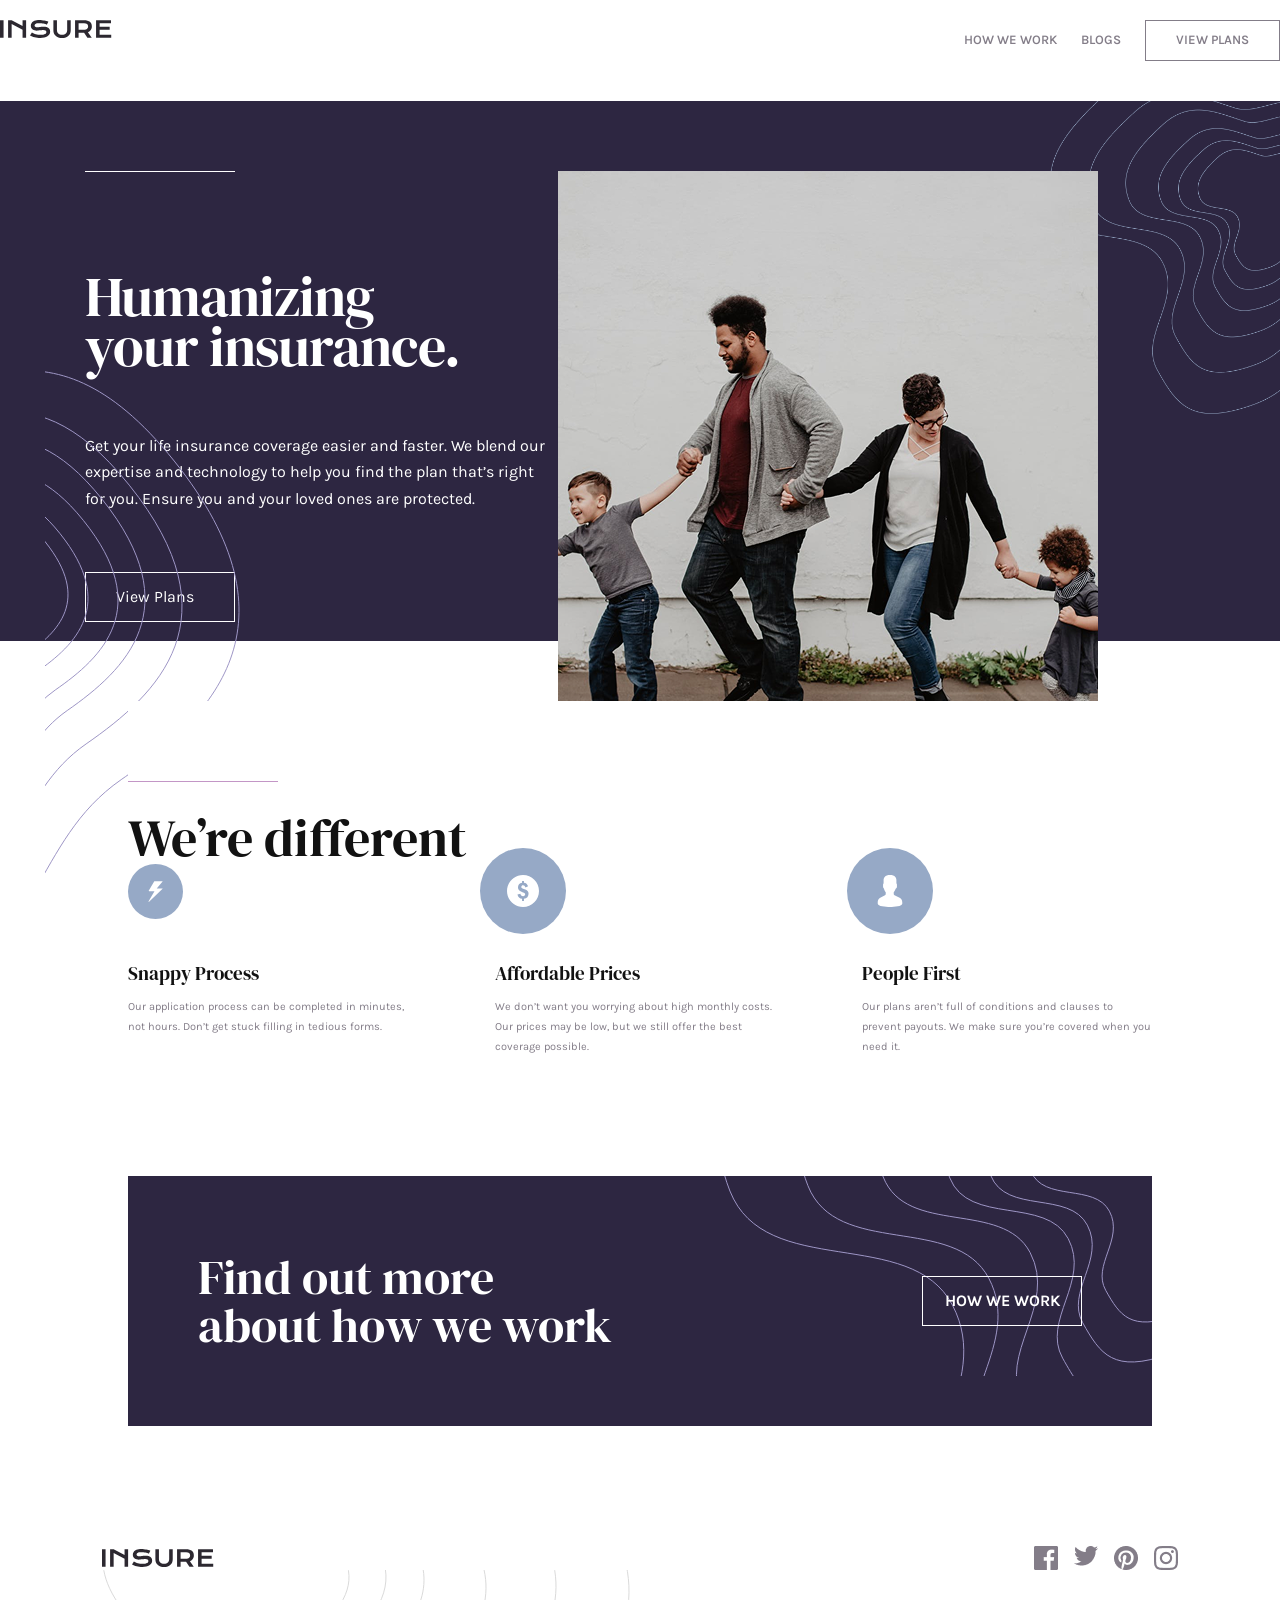
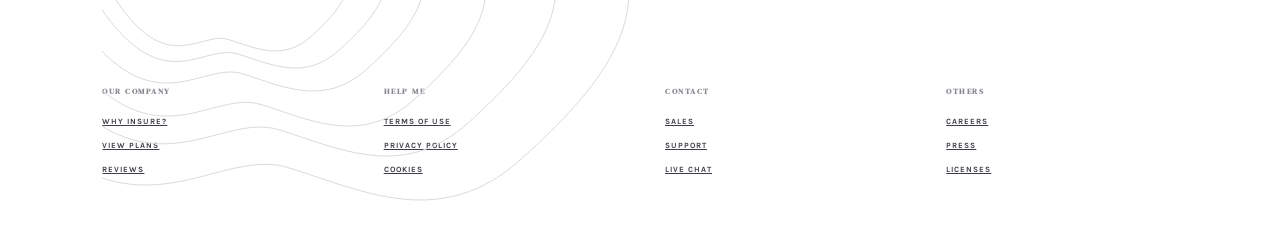
<file: index.html>
<!DOCTYPE html>
<html lang="en">
<head>
    <link rel="preconnect" href="https://fonts.googleapis.com">
<link rel="preconnect" href="https://fonts.gstatic.com" crossorigin>
    <meta charset="UTF-8">
    <meta name="viewport" content="width=device-width, initial-scale=1.0">
    <meta name="description" content="This is my first website">
    <meta name="author" content="Azeez">
     
    <title>First Webpage</title>
    <link href="https://fonts.googleapis.com/css2?family=DM+Serif+Display:ital@0;1&family=Karla:ital,wght@0,200..800;1,200..800&display=swap" rel="stylesheet">
    <link rel="icon" type="image/png" href="images2/favicon/favicon-96x96.png" sizes="96x96" />
<link rel="icon" type="image/svg+xml" href="images2/favicon/favicon.svg" />
<link rel="shortcut icon" href="images2/favicon/favicon.ico" />
<link rel="apple-touch-icon" sizes="180x180" href="images2/favicon/apple-touch-icon.png" />
<link rel="manifest" href="images2/favicon/site.webmanifest" />
<link rel="stylesheet" href="style.css">
</head>
<body>
    <header>

<a  href="/" class="logo">
<img src="images2/INSURE.svg" alt="Company's logo">
</a>
<nav class="links">
    
    <a href="work" >How we work</a>
    <a href="blog" >blogs</a>
    <a href="plans" class="nav_btn">view plans</a>
    
</nav>

    </header>
<main>
    
       <!-- hero section -->
        <section class="hero">
<!-- <div class="decor-R">
    <div><img src="images2/Right Background Shapes (3).svg" alt=""></div>
</div> -->

            <!-- left hand -->
            <div class="hero_left_hand">
                <span ><svg width="150" height="1" viewBox="0 0 150 1" fill="none" xmlns="http://www.w3.org/2000/svg">
<rect width="150" height="1" fill="white"/>
</svg>
</span>
                <h1>
                    Humanizing
                    your insurance.
                </h1>
                 <p>
                    Get your life insurance coverage easier and faster.
                    We blend our expertise and technology to help you
                    find the plan that’s right for you. Ensure you and
                    your loved ones are protected.
                </p>
    <a href="#plans" class="white_btn">View Plans</a>
            </div>

             <!-- right side -->
              <div class="hero_right_hand">
                <img  src="images2/familypics2.png" alt="This is family"> 
            </div>
        
       

    <div class="decor">
    
    <img src="images2/Left Background Shapes.svg" alt="">
    
    
</div>
</section>
    

<section class="different" id="work">

        <div class="container">

           <div class="features-section">  
             <span  class="dark_line"><svg width="150" height="1" viewBox="0 0 150 1" fill="none" xmlns="http://www.w3.org/2000/svg">
<rect width="150" height="1" fill="#C396C6"/>
</svg>
</span>

            <h3>We’re different</h3>


            <div class="features">

                <!-- Feature 1 -->
                <div class="feature">

                    <div class="icon_box">
<svg width="86" height="86" viewBox="0 0 86 86" fill="none" xmlns="http://www.w3.org/2000/svg">
<rect width="86" height="86" rx="43" fill="#96A9C6"/>
<path d="M31.8 59H32.9945L54.0671 38.8541C54.3428 38.4978 54.1896 38.3197 53.6077 38.3197H44.9091L54.0671 27.5343C54.3428 27.1781 54.1284 27 53.4545 27H41.785C41.4481 27 41.1724 27.1187 40.8967 27.3562L32.3819 42.0006C32.3207 42.3568 32.5045 42.5349 32.9639 42.5349H41.3868L31.8 59Z" fill="white"/>
</svg>
</i>
                    </div>

      
<!-- 
<section>
   <!-- features section 
<div class="features-section" >   <span ><svg width="150" height="1" viewBox="0 0 150 1" fill="none" xmlns="http://www.w3.org/2000/svg">
<rect width="150" height="1" fill="#C396C6"/>
</svg>
</span>
    <div class="features_container">


            <h2>We’re different</h2>
<div>
    <div class="features_list">
        
        -->
    <!-- <div class="icon_wrapper">
        <div class="icon_box">
        <div class="icon">
       <span> <svg width="23" height="32" viewBox="0 0 23 32" fill="none" xmlns="http://www.w3.org/2000/svg">
<path d="M0 32H1.19452L22.2671 11.8541C22.5428 11.4978 22.3896 11.3197 21.8077 11.3197H13.1091L22.2671 0.534323C22.5428 0.178108 22.3284 0 21.6545 0H9.98497C9.64805 0 9.37239 0.118738 9.09674 0.356215L0.581946 15.0006C0.520689 15.3568 0.704461 15.5349 1.16389 15.5349H9.58679L0 32Z" fill="white"/>
</svg></span>
        </div>
        </div> -->
    <!-- </div> -->
    <h3>Snappy Process</h3>
<p>Our application process can be completed in minutes, not hours. Don’t get stuck filling in tedious forms.</p>
</div>

<div class="feature">

                    <div class="icon_box">
                       <i><svg width="86" height="86" viewBox="0 0 86 86" fill="none" xmlns="http://www.w3.org/2000/svg">
<rect width="86" height="86" rx="43" fill="#96A9C6"/>
<path d="M43 27C51.8379 27 59 34.1641 59 43C59 51.8359 51.8379 59 43 59C34.1641 59 27 51.8359 27 43C27 34.1641 34.1641 27 43 27ZM42.0586 33V34.748C40.6562 34.9453 39.6289 35.4864 38.9766 36.3711C38.3242 37.2578 37.9961 38.2559 37.9961 39.3633C37.9961 40.207 38.1797 40.9492 38.5449 41.5859C38.9102 42.2207 39.3867 42.7148 39.9727 43.0664C40.5586 43.4218 41.3731 43.7774 42.4141 44.1387C43.5722 44.5488 44.3203 44.8868 44.6562 45.1543C44.9921 45.4199 45.1602 45.8125 45.1602 46.3301C45.1602 46.8301 44.9922 47.2558 44.6562 47.6094C44.3203 47.9629 43.7929 48.1387 43.0801 48.1387C41.5547 48.1387 40.6563 47.3144 40.3848 45.6641L37.4551 46.4277C38.0468 49.0527 39.5801 50.4942 42.0586 50.748V53H43.9531V50.7363C45.4395 50.5801 46.5762 50.0605 47.3633 49.1777C48.1504 48.2969 48.5449 47.1952 48.5449 45.873C48.5449 45.0118 48.3535 44.2598 47.9727 43.6152C47.5898 42.9727 47.08 42.4668 46.4395 42.1016C45.8008 41.7363 44.9179 41.3477 43.793 40.9375C42.7696 40.5606 42.0996 40.2461 41.7891 39.9922C41.4766 39.7363 41.3203 39.3711 41.3203 38.8945C41.3203 38.4277 41.4824 38.0293 41.8066 37.7012C42.1289 37.3731 42.5586 37.209 43.0938 37.209C44.1601 37.209 44.9453 37.9434 45.4551 39.4121L48.0645 38.3418C47.4415 36.1993 46.0703 35.002 43.9531 34.748V33H42.0586Z" fill="white"/>
</svg>
</i>
                    </div>


<!-- <div>
    <div class="icon_wrapper">
        <div class="icon_box">
        <div class="icon">
<span><svg width="32" height="32" viewBox="0 0 32 32" fill="none" xmlns="http://www.w3.org/2000/svg">
<path d="M16 0C24.8379 0 32 7.16406 32 16C32 24.8359 24.8379 32 16 32C7.16406 32 0 24.8359 0 16C0 7.16406 7.16406 0 16 0ZM15.0586 6V7.74805C13.6562 7.9453 12.6289 8.48635 11.9766 9.37109C11.3242 10.2578 10.9961 11.2559 10.9961 12.3633C10.9961 13.207 11.1797 13.9492 11.5449 14.5859C11.9102 15.2207 12.3867 15.7148 12.9727 16.0664C13.5586 16.4218 14.3731 16.7774 15.4141 17.1387C16.5722 17.5488 17.3203 17.8868 17.6562 18.1543C17.9921 18.4199 18.1602 18.8125 18.1602 19.3301C18.1602 19.8301 17.9922 20.2558 17.6562 20.6094C17.3203 20.9629 16.7929 21.1387 16.0801 21.1387C14.5547 21.1387 13.6563 20.3144 13.3848 18.6641L10.4551 19.4277C11.0468 22.0527 12.5801 23.4942 15.0586 23.748V26H16.9531V23.7363C18.4395 23.5801 19.5762 23.0605 20.3633 22.1777C21.1504 21.2969 21.5449 20.1952 21.5449 18.873C21.5449 18.0118 21.3535 17.2598 20.9727 16.6152C20.5898 15.9727 20.08 15.4668 19.4395 15.1016C18.8008 14.7363 17.9179 14.3477 16.793 13.9375C15.7696 13.5606 15.0996 13.2461 14.7891 12.9922C14.4766 12.7363 14.3203 12.3711 14.3203 11.8945C14.3203 11.4277 14.4824 11.0293 14.8066 10.7012C15.1289 10.3731 15.5586 10.209 16.0938 10.209C17.1601 10.209 17.9453 10.9434 18.4551 12.4121L21.0645 11.3418C20.4415 9.19925 19.0703 8.00198 16.9531 7.74805V6H15.0586Z" fill="white"/>
</svg>
</span>
        </div>
        </div>
    </div> -->
     <h3>Affordable Prices</h3>
<p>We don’t want you worrying about high monthly costs. Our prices may be low, but we still offer the best coverage possible.</p>
</div>


   <!-- <div>
    <div class="icon_wrapper">
        <div class="icon_box">
        <div class="icon">
<span><svg width="25" height="32" viewBox="0 0 25 32" fill="none" xmlns="http://www.w3.org/2000/svg">
<path d="M21.8741 22.8741L16.7792 20.3269C16.2987 20.0864 16 19.6032 16 19.0656V17.2624C16.1221 17.1131 16.2507 16.9429 16.3835 16.7552C17.0443 15.8219 17.5739 14.7829 17.9589 13.6624C18.7115 13.3173 19.2 12.5733 19.2 11.7333V9.6C19.2 9.0864 19.008 8.5888 18.6667 8.2V5.3632C18.6965 5.06987 18.8139 3.32373 17.5509 1.8832C16.4555 0.6336 14.6779 0 12.2667 0C9.85547 0 8.07787 0.6336 6.9824 1.88267C5.71947 3.3232 5.8368 5.06987 5.86667 5.3632V8.2C5.52533 8.5888 5.33333 9.0864 5.33333 9.6V11.7333C5.33333 12.3824 5.62827 12.9877 6.13173 13.3915C6.62027 15.3259 7.64267 16.7835 8 17.2512V19.016C8 19.5323 7.7184 20.0059 7.2656 20.2533L2.50773 22.8485C0.960533 23.6928 0 25.3109 0 27.0731V28.8C0 31.3312 8.024 32 12.2667 32C16.5093 32 24.5333 31.3312 24.5333 28.8V27.1771C24.5333 25.3435 23.5141 23.6944 21.8741 22.8741Z" fill="white"/>
</svg>

</span>
        </div>
        </div>

    </div> -->

    <!-- Feature 3 -->
                <div class="feature">

                    <div class="icon_box">
                       <i><svg width="86" height="86" viewBox="0 0 86 86" fill="none" xmlns="http://www.w3.org/2000/svg">
<rect width="86" height="86" rx="43" fill="#96A9C6"/>
<path d="M52.6075 49.8741L47.5125 47.3269C47.032 47.0864 46.7333 46.6032 46.7333 46.0656V44.2624C46.8555 44.1131 46.984 43.9429 47.1168 43.7552C47.7776 42.8219 48.3072 41.7829 48.6923 40.6624C49.4448 40.3173 49.9333 39.5733 49.9333 38.7333V36.6C49.9333 36.0864 49.7413 35.5888 49.4 35.2V32.3632C49.4299 32.0699 49.5472 30.3237 48.2843 28.8832C47.1888 27.6336 45.4112 27 43 27C40.5888 27 38.8112 27.6336 37.7157 28.8827C36.4528 30.3232 36.5701 32.0699 36.6 32.3632V35.2C36.2587 35.5888 36.0667 36.0864 36.0667 36.6V38.7333C36.0667 39.3824 36.3616 39.9877 36.8651 40.3915C37.3536 42.3259 38.376 43.7835 38.7333 44.2512V46.016C38.7333 46.5323 38.4517 47.0059 37.9989 47.2533L33.2411 49.8485C31.6939 50.6928 30.7333 52.3109 30.7333 54.0731V55.8C30.7333 58.3312 38.7573 59 43 59C47.2427 59 55.2667 58.3312 55.2667 55.8V54.1771C55.2667 52.3435 54.2475 50.6944 52.6075 49.8741Z" fill="white"/>
</svg>
</i>
                    </div>

    <h3>People First</h3>
<p>Our plans aren’t full of conditions and clauses to prevent payouts. We make sure you’re covered when you need it.</p>


</div>
</div>
</div>

</section>
</main>
    <!-- ================= CTA ================= -->

    <section class="cta" id="plans">

        <div class="mask">
  <img src="images2/Group 6 Copy.svg" alt="">
        </div>

        </div>

        <div class="cta_content">

            <h3>
              Find out more<br> about how we work
            </h3>

            <a href="#work" class="white_button">
                HOW WE WORK
            </a>

        </div>

    </section>



     <footer class="footer">

        <div class="container">

            <div class="footer_top">

                <a href="#" class="logo">
                    <img src="images2/INSURE.svg" alt="Company's logo">
                </a>

                <div class="socials">

                   

                    <a href="#">
                        <i class="facebook">
                            <img src="image1/Path.png" alt="">
                        </i>
                    </a>

                    <a href="#">
                        <i class="x">
                            <img src="image1/Path (1).png" alt="">
                        </i>
                    </a>

                    <a href="#">
                        <i class="p">
                            <img src="image1/Path (2).png" alt="">
                        </i>
                    </a>

                    <a href="#">
                        <i class="instagram">
                            <img src="image1/Shape.png" alt="">
                        </i>
                    </a>

                </div>


                </div>


                


            <div class="footer_line">
                <span>
                    <svg width="528" height="231" viewBox="0 0 528 231" fill="none" xmlns="http://www.w3.org/2000/svg">
<path fill-rule="evenodd" clip-rule="evenodd" d="M186.361 197.675C262.064 221.368 339.904 260.887 419.596 188.705C499.289 116.523 549.39 53.2913 517.036 -28.5221C484.682 -110.336 352.614 -59.3772 314.242 -132.499C275.869 -205.621 360.183 -271.984 323.833 -337.062C287.484 -402.14 259.534 -443.849 142.718 -402.471C25.9022 -361.092 36.6727 -255.807 -52.1601 -194.153C-140.993 -132.499 -237.104 -40.2003 -105.206 124.494C26.6915 289.188 110.659 173.981 186.361 197.675Z" stroke="#DADADA"/>
<path fill-rule="evenodd" clip-rule="evenodd" d="M176.895 159.751C238.478 178.991 301.8 211.081 366.629 152.468C431.457 93.8543 472.214 42.5093 445.895 -23.9248C419.575 -90.3588 312.14 -48.9796 280.924 -108.356C249.708 -167.732 318.296 -221.621 288.726 -274.465C259.157 -327.31 236.42 -361.178 141.392 -327.578C46.3638 -293.978 55.1254 -208.484 -17.1389 -158.42C-89.4031 -108.356 -167.588 -33.4076 -60.2912 100.327C47.0059 234.062 115.312 140.511 176.895 159.751Z" stroke="#DADADA"/>
<path fill-rule="evenodd" clip-rule="evenodd" d="M159.188 134.583C209.15 150.281 260.522 176.465 313.117 128.64C365.711 80.8147 398.777 38.9203 377.424 -15.2859C356.071 -69.492 268.91 -35.7291 243.586 -84.1764C218.261 -132.624 273.905 -176.594 249.916 -219.712C225.926 -262.829 207.48 -290.464 130.385 -263.048C53.2899 -235.633 60.398 -165.875 1.77097 -125.026C-56.8561 -84.1764 -120.287 -23.0233 -33.238 86.0961C53.8108 195.215 109.227 118.884 159.188 134.583Z" stroke="#DADADA"/>
<path fill-rule="evenodd" clip-rule="evenodd" d="M140.684 103.816C180.979 116.412 222.412 137.419 264.831 99.0481C307.25 60.6769 333.918 27.0639 316.696 -16.427C299.475 -59.918 229.178 -32.8292 208.753 -71.6997C188.328 -110.57 233.206 -145.848 213.858 -180.443C194.51 -215.038 179.633 -237.21 117.454 -215.213C55.2751 -193.217 61.008 -137.248 13.724 -104.474C-33.56 -71.6997 -84.7182 -22.635 -14.5115 64.9143C55.6952 152.464 100.389 91.221 140.684 103.816Z" stroke="#DADADA"/>
<path fill-rule="evenodd" clip-rule="evenodd" d="M135.917 83.9542C168.827 94.2494 202.666 111.421 237.31 80.0567C271.953 48.6924 293.734 21.2175 279.668 -14.3316C265.603 -49.8808 208.191 -27.7386 191.51 -59.511C174.828 -91.2835 211.481 -120.12 195.679 -148.397C179.877 -176.674 167.727 -194.797 116.945 -176.818C66.1627 -158.838 70.8448 -113.09 32.2274 -86.3006C-6.39001 -59.511 -48.1715 -19.406 9.16714 52.156C66.5058 123.718 103.008 73.6589 135.917 83.9542Z" stroke="#DADADA"/>
<path fill-rule="evenodd" clip-rule="evenodd" d="M126.775 69.594C153.493 77.9543 180.966 91.8987 209.093 66.4291C237.22 40.9595 254.903 18.6482 243.483 -10.2197C232.064 -39.0876 185.452 -21.1069 171.909 -46.9079C158.365 -72.7089 188.123 -96.1255 175.294 -119.088C162.465 -142.051 152.6 -156.768 111.371 -142.168C70.142 -127.567 73.9433 -90.4171 42.5906 -68.6625C11.2378 -46.9079 -22.6838 -14.3403 23.8684 43.7721C70.4205 101.884 100.056 61.2336 126.775 69.594Z" stroke="#DADADA"/>
</svg>

                </span>
            </div>


            <div class="footer_columns">

                <!-- Column 1 -->
                <div class="footer_column">

                    <h4>OUR COMPANY</h4>

                    <a href="#">WHY INSURE?</a>
                    <a href="#">VIEW PLANS</a>
                    <a href="#">REVIEWS</a>

                </div>


                <!-- Column 2 -->
                <div class="footer_column">

                    <h4>HELP ME</h4>

                    <a href="#">TERMS OF USE</a>
                    <a href="#">PRIVACY POLICY</a>
                    <a href="#">COOKIES</a>

                </div>


                <!-- Column 3 -->
                <div class="footer_column">

                    <h4>CONTACT</h4>

                    <a href="#">SALES</a>
                    <a href="#">SUPPORT</a>
                    <a href="#">LIVE CHAT</a>

                </div>


                <!-- Column 4 -->
                <div class="footer_column">

                    <h4>OTHERS</h4>

                    <a href="#">CAREERS</a>
                    <a href="#">PRESS</a>
                    <a href="#">LICENSES</a>

                </div>

            </div>

        </div>

    </footer>

</body>

</html>
</file>
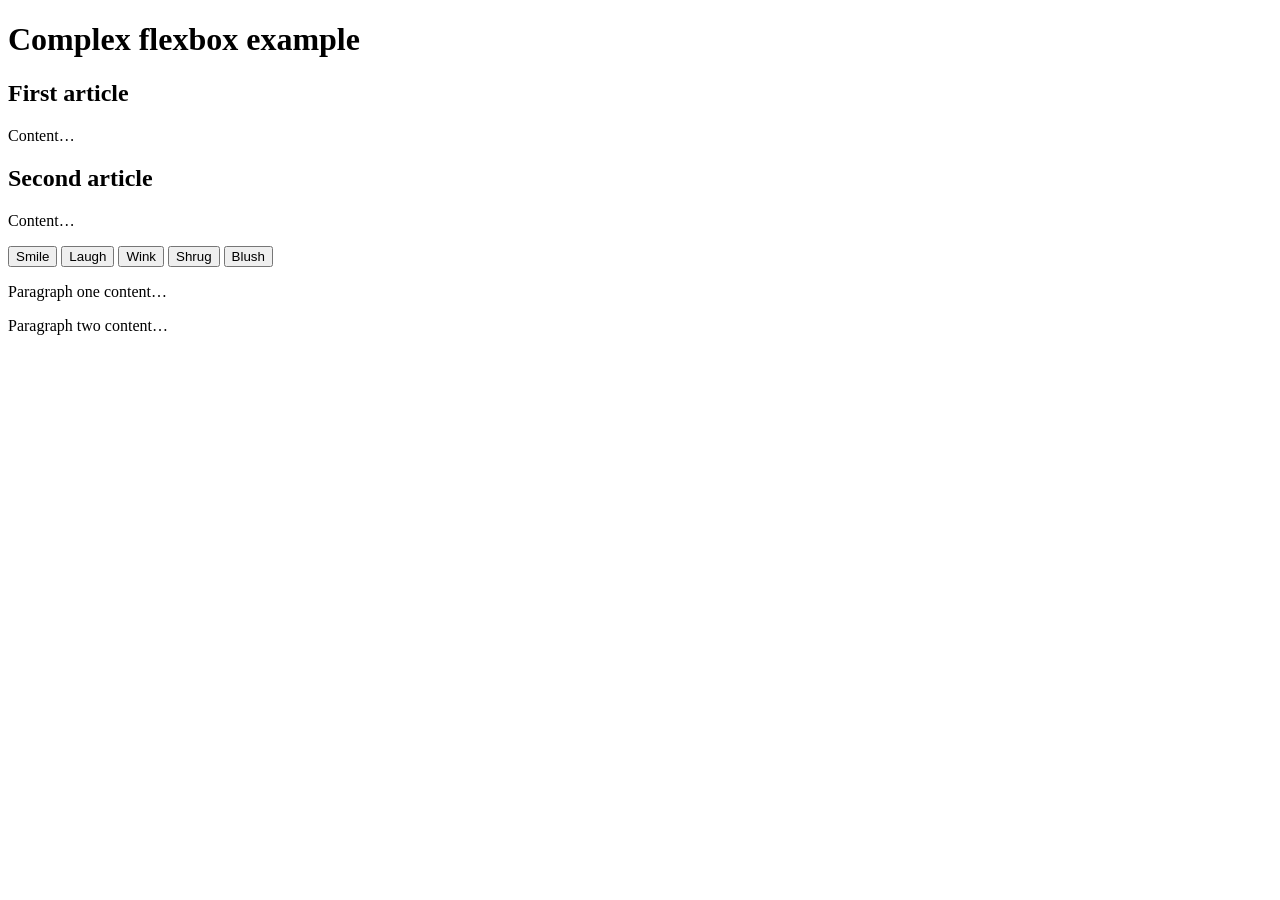
<file: container.html>
<!DOCTYPE html>
<html lang="en">
<head>
    <meta charset="UTF-8">
    <meta name="viewport" content="width=device-width, initial-scale=1.0">
    <title>container</title>
    <link rel="stylesheet" href="tsacademy.css">
</head>
<body>
    <header>
  <h1>Complex flexbox example</h1>
</header>
<section>
  <article>
    <h2>First article</h2>
    <p>Content…</p>
  </article>
  <article>
    <h2>Second article</h2>
    <p>Content…</p>
  </article>
  <article>
    <div>
      <button>Smile</button>
      <button>Laugh</button>
      <button>Wink</button>
      <button>Shrug</button>
      <button>Blush</button>
    </div>
    <div>
      <p>Paragraph one content…</p>
    </div>
    <div>
      <p>Paragraph two content…</p>
    </div>
  </article>
</section>

</body>
</html>
</file>
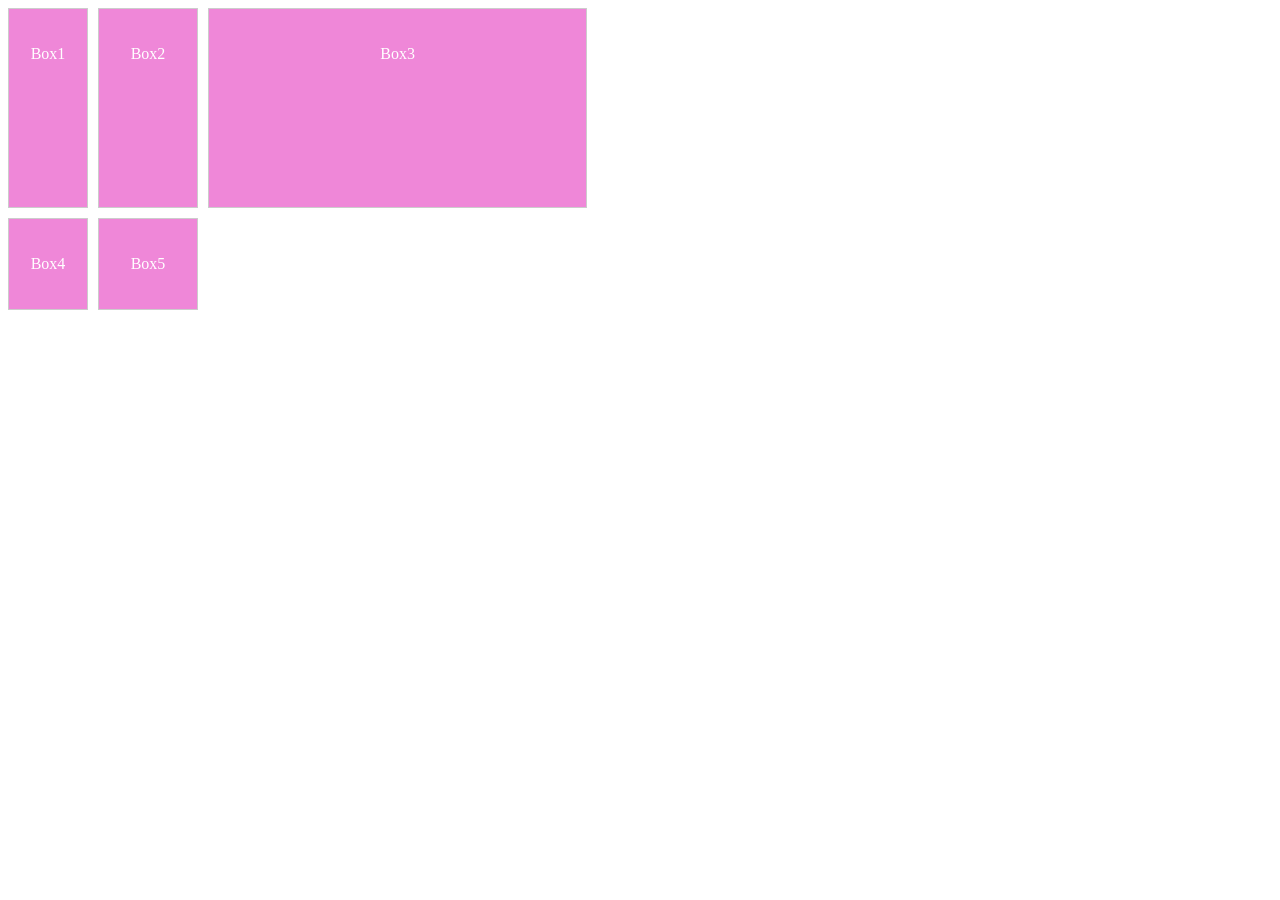
<file: grid.html>
<!DOCTYPE html>
<html lang="en">
<head>
    <meta charset="UTF-8">
    <meta name="viewport" content="width=device-width, initial-scale=1.0">
    <title>Document</title>
    <link rel="stylesheet" href="tsacademy.css">
</head>
<body>
    <div class="container">
  <div class="div"><p>Box1</p></div>
  <div class="div"><p>Box2</p></div>
  <div class="div"><p>Box3</p></div>
   <div class="div"><p>Box4</p></div>
  <div class="div"><p>Box5</p></div>
</div>
</body>
</html>
</file>
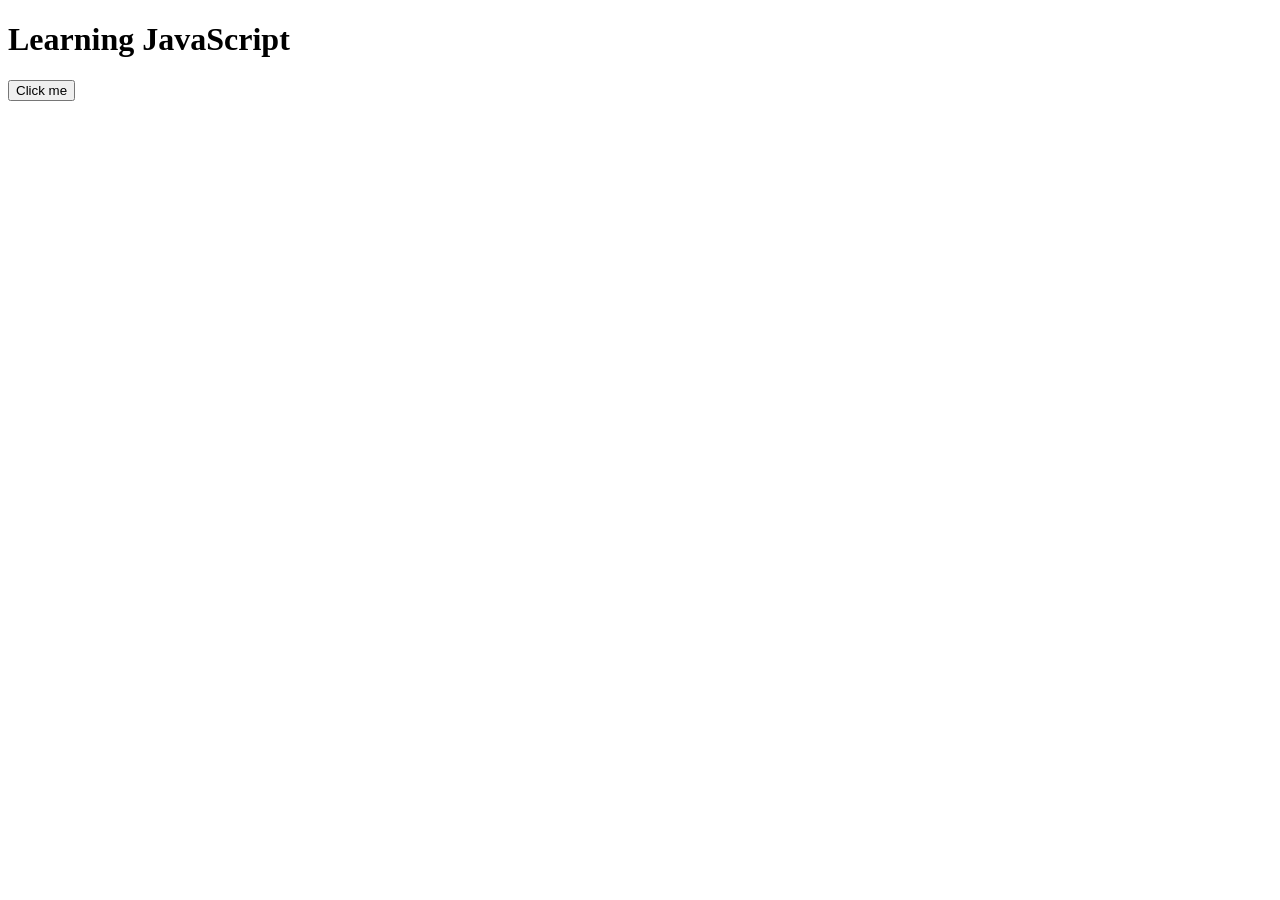
<file: javascript.html>
<!DOCTYPE html>
<html lang="en">
<head>
    <meta charset="UTF-8">
    <meta name="viewport" content="width=device-width, initial-scale=1.0">
    <title>learning JavaScript</title>
    
</head>
<body>
    <h1>Learning JavaScript</h1>
    <button >Click me</button>
    <script src="javas.js"></script>
</body>
</html>
</file>
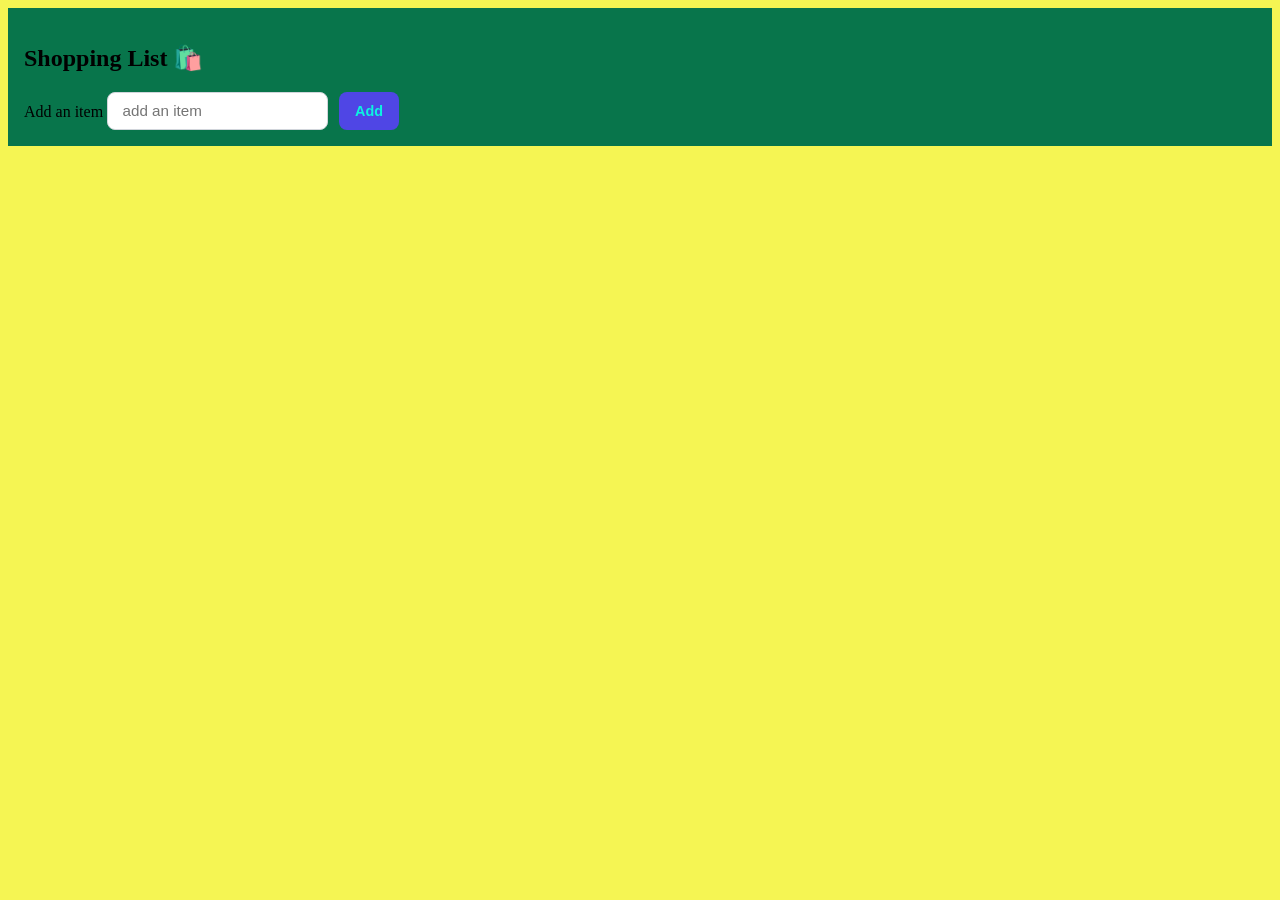
<file: js2.html>
<!DOCTYPE html>
<html lang="en">
<head>
    <meta charset="UTF-8">
    <meta name="viewport" content="width=device-width, initial-scale=1.0">
    <link rel="stylesheet" href="js2.css">
    
    <title>Document</title>
</head>
<body>
    <section>
        <h2> Shopping List 🛍️ </h2>
        <p class="summary"></p>
        <form>
            <div>
                <label for="itemContent"> Add an item </label>
                <input type="text" name="itemContent" id="itemContent" placeholder="add an item">
            </div>
            <button type="submit" class="add-btn"> Add </button>
        </form>

    </section>
    
</body>
</html>
</file>
<file: style.css>
/* reset */
/* Reset CSS by Amaka Ndukwu */

/* making use of :where to allow for low specificity making it easy to override */


/* 1. border-box for box model */
*,
*::before,
*::after {
    box-sizing: border-box;
}

/* 2. remove default margin 
padding is optional but i do this because of lists*/

:where(:not(dialog)) {
    margin: 0;
    padding: 0;
}


/* 3. great for in-page linking */
@media(prefers-reduced-motion:no-preference) {
    :where(html) {
        scroll-behavior: smooth;
    }
}

/* 4. line height and text rendering improvement */
:where(html) {
    line-height: 1.5;
    -webkit-font-smoothing: antialiased;
}

/* 5. ensure full viewport height */
:where(html, body) {
    min-block-size: 100%;
}

/* 6. improve line wrapping */
:where(h1, h2, h3,
    h4, h5, h6) {
    text-wrap: balance;
}

:where(p) {
    text-wrap: pretty;
}

:where(figure)>:where(figcaption) {
    text-wrap: balance;
}

:where(p, h1, h2, h3,
    h4, h5, h6) {
    overflow-wrap: break-word;
}



/* 7. making media elements block-level */
:where(img,
    svg,
    video,
    canvas,
    picture,
    audio,
    iframe,
    embed,
    object) {
    display: block
}

:where(img, svg, video, canvas, picture) {
    block-size: auto;
    /* max-inline-size: 100% */
}

/* 8. inherit font and letter spacing for form controls */
:where(input,
    button,
    textarea,
    select),
:where(input[type=file])::-webkit-file-upload-button {
    font: inherit;
    letter-spacing: inherit
}

/* 9. textarea can only resized vertically and will grow to adjust its content */
:where(textarea) {
    resize: vertical;
    field-sizing: content;
}

/* 10. table */
:where(table) {
    width: fit-content;
    border-collapse: collapse;
}

:where(pre) {
    direction: ltr;
    max-inline-size: max-content;
    min-inline-size: 0;
    white-space: pre;
    writing-mode: lr
}

:where(a[href],
    area,
    button,
    input:not([type=text],
        [type=email],
        [type=number],
        [type=password],
        [type=""],
        [type=tel],
        [type=url]),
    label[for],
    select,
    summary,
    [tabindex]:not([tabindex*="-"],
        pre)) {
    cursor: pointer
}

/*  this will disable additional non-standard gestures such as double-tap to zoom*/
:where(a[href],
    area,
    button,
    input,
    label[for],
    select,
    summary,
    textarea,
    [tabindex]:not([tabindex*="-"])) {
    touch-action: manipulation
}

/* my css */

:root {
    /* declaration */
    --purple: #2d2641;
    --gray2: #2c2830;
    --gray1: #837d88;
    --white: white;
    --black: #121212;
}

html {
    font-family: "karla", sans-serif;


}

:where(h1, h2, h3, h4, h5, h6) {
    font-family: "DM serif Display", serif;
}

body {
    font-family: "karla", san-serif;


}




header,
section {

    margin-top: 0px;
    margin-bottom: 0px;
}




header {
    display: flex;
    justify-content: space-between;
    background-color: var(--white);
    padding-top: 20px;
    padding-bottom: 20px;
}

.links a {
    text-decoration: none;
    text-transform: uppercase;
    color: var(--gray1);
    font-weight: 600;
    font-size: 14px;


    line-height: 115%;
    font-size: 13px;
    letter-spacing: 1.5%;
}

.nav_btn {
    border: 1px solid currentColor;
    padding: 12px 30px;

    &:hover {
        background-color: var(--gray2);
        color: var(--white);
    }
}

.white_btn {

    border: 1px solid currentColor;
    padding: 12px 30px;
    text-decoration: none;

    &:hover {
        background-color: var(--white);
        color: var(--purple);
    }

}

main {
    margin-top: 20px;


    opacity: 1;
    top: 185px;
    left: 165px;


}

.hero {

    /* background-color: var(--purple); */
    display: flex;
    background-image: url("./images2/Right-bacground.png"), linear-gradient(to bottom, var(--purple)90%, var(--white)10%);

    background-repeat: no-repeat no-repeat;
    background-position: top right;
    background-size: 18%, 100%;
    width: 100%;
    height: 600px;
    max-width: 1440px;
    margin: 0 auto;
    padding-top: 70px;
    position: relative;
    padding-left: 85px;
    padding-right: 1%;




    >div {
        flex-basis: 40%;
        width: 540px;
        height: 369px;

        opacity: 1;
        gap: 40px;


    }
}





.decor {
    /* margin-top: 20px; */
    position: absolute;
    width: 697;
    height: 649;

    opacity: 1;
    top: 254px;
    left: 45px;
    border-width: 1px;

    color: #9E96C6;
    padding-left: -700px;

}

.img {
    margin-top: 30px;
    top: 1617px;
    left: 165px;

}

/* .features-section h2 {

    
} */

.dark_line {
    margin-top: 80px;
    height: 1;
    background: var(--purple);
    width: 150px;
    position: relative;
    max-width: 800px;

    opacity: 1;



}

.hero h1 {
    font-family: DM Serif Display;
    font-weight: 400;
    font-style: Regular;
    font-size: 72px;
    line-height: 90%;
    letter-spacing: -1px;
    color: var(--white);
    gap: 40px;
}




.hero p {
    font-family: Karla;
    font-weight: 400;
    font-style: Regular;
    font-size: 16px;
    line-height: 165%;
    letter-spacing: 0px;
    color: var(--white);
    margin-bottom: 25px;
    gap: 30px;

}



.different {
    margin-top: 0;

    padding-top: 50px;
    position: relative;
    padding: 80px 0 80px;

    background: var(--white);
    width: 80%;
    max-width: 1200px;
    margin: 0 auto;
    height: 1;
    top: 0;
    left: 0;


    opacity: 1;
    gap: 40px;

}



.different h3 {
    margin-top: 30px;
    font-family: "DM Serif Display", serif;
    font-size: 52px;
    font-weight: 400;
    line-height: 1;

    color: var(--black);
}

.features {
    display: flex;
    /* grid-template-columns: repeat(3, 1fr); */
    width: 100%;
    height: auto;
    justify-content: space-between;

    /* top: 985px;
    left: 150px; */



    opacity: 1;
    gap: 40px;

}

.feature {
    max-width: 290px;
}

.icon_box {
    width: 55px;
    height: 55px;
    border-radius: 50%;
    background: var(--blue-500);
    display: flex;
    align-items: center;
    justify-content: center;
    margin-bottom: 24px;
}

.icon_box i {
    color: rgb(160, 160, 235);
    font-size: 18px;
}

.feature h3 {
    margin-top: 45px;
    font-family: "DM Serif Display", serif;
    font-size: 19px;
    font-weight: 400;
    margin-bottom: 14px;
    color: var(--black);
}

.feature p {
    font-size: 11px;
    line-height: 1.8;
    color: var(--gray1);
}






nav {
    display: flex;
    column-gap: 24px;
    align-items: center;
}











.hero_left_hand {
    display: flex;
    flex-direction: column;
    gap: 24px;
    color: var(--white);

    p {
        margin-bottom: 20px;
    }

    h1 {
        line-height: 90%;
        font-size: 3.5rem;
        letter-spacing: -1px;
        margin-top: 60px;
        margin-bottom: 20px;
    }
}



.left_hand_image {
    position: absolute;
    width: 697;
    height: 649;
    top: 0px;
    left: 0;
    border-width: 1px;

    opacity: 1;

}







.white_btn {


    color: var(--white);
    width: 150px;
    height: 40;
    border-width: 1.5px;

    opacity: 1;
    /* gap: spacing/0;
    padding: spacing/0; */

}



.hero_right_side {
    width: 540;
    height: 650;

    opacity: 1;

}



/* cta */

.cta {

    position: relative;
    background: var(--purple);
    opacity: 1;
    width: 80%;
    max-width: 1200px;
    margin: 40px auto;
    height: 250px;
    top: 0;
    left: 0;
    /* gap: spacing/0;
    padding: spacing/0; */
    overflow: hidden;



}


.mask img {

    position: absolute;
    top: -50px;
    right: 0px;


    opacity: 1;

}

.cta_content {
    /* flex-direction: row; */
    position: relative;
    display: flex;
    column-gap: 24px;
    align-items: center;
    width: 100%;
    height: 100%;

    opacity: 1;
    gap: spacing/0;
    padding: 40px 70px;
    /* border-width: 1.5px; */
    justify-content: space-between;


}

.cta_content h3 {
    margin: 0;
    /* position: relative; */

    top: 50px;
    color: var(--white);


    font-family: DM Serif Display;
    font-weight: 400;
    font-style: Regular;
    font-size: 48px;

    line-height: 100%;
    /* letter-spacing: -0.8px; */

}

cta_content a {
    position: relative;

    top: 50px;
    right: 180px;
    width: 160px;
    height: 40px;



    border: 1.5px;
    padding: 0;
    gap: 0;
    text-decoration: none;
    color: var(--white);
    border-color: red;

}

.white_button {
    position: relative;
    text-decoration: none;
    top: 0;
    right: 0;
    width: 160px;
    min-height: 40px;
    padding: 12px 20px;
    border: 1.5px solid;
    text-align: center;
    color: var(--white);
    font-weight: 700;



    &:hover {
        background-color: var(--white);
        color: var(--purple);
    }


}


.footer {
    position: relative;
    width: 100%;
    min-height: 350px;
    margin: 60px 0 0;
    opacity: 1;
    top: 0;
    left: 0;
    padding: 60px 8%;


}

.footer_top {
    display: flex;
    justify-content: space-between;
    align-items: center;
    /* max-width: 1200px;
    width: 100%;
    height: auto;
    opacity: 1; */





}

.socials {
    display: flex;
    /* width: 1116;
    height: 57;
    gap: 32px;
    justify-content: space-between;
    
    opacity: 1; */
    gap: 16px;

}

.socials a {
    color: #777582;
    font-size: 15px;
    transition: 0.3s;
    text-decoration: none;
    column-gap: 24;
    line-height: 115%;
    font-size: 13px;
    letter-spacing: 1.5%;

}



.footer_line {
    position: absolute;
    border: 1px;
    color: #dadada;
    width: 697;
    height: 649;

    opacity: 1;

    border-width: 1px;

}


.footer_columns {
    display: grid;
    grid-template-columns: repeat(4, 1fr);
    gap: 50px;

    width: 1116;
    height: 124;
    gap: 32;

    opacity: 1;

}

.footer_column {
    display: flex;
    flex-direction: column;
    gap: 12px;
}

.footer_column h4 {
    margin-top: 50%;
    font-size: 8px;
    letter-spacing: 1.5px;
    color: #8b8991;
    margin-bottom: 6px;
}

.footer_column a {
    font-size: 8px;
    font-weight: 700;
    letter-spacing: 1px;
    color: #403d4a;
}







/* 
@media screen { width: 1440;
height: 80;
gap: 8;

opacity: 1;
padding-top: spacing/200;
padding-right: spacing/0;
padding-bottom: spacing/200;
padding-left: spacing/0;

    
} */

/* Destop view */


@media (max-width:600px) {
    .hero {
        flex-direction: column-reverse;
        padding: 0;
        background-image: url("images2/familypics2.png");
        background-size: 100px;
        background-position: center left;

    }

    .hero_left {
        padding: 80px 20px;
        text-align: center;

        svg {
            display: none;
        }

    }

    h1 {
        margin-top: 0;

    }

    nav {
        width: 146;
        height: 40;
        gap: 0;
        color: #2C2830;
        opacity: 1;
        padding: 0;
        border-width: 1.5px;

    }



}




/* Phone */

@media (max-wdth:375px) {

    header {
        width: 375;
        height: 531;
        flex-direction: row;
        opacity: 1;


    }

    .hero_left_hand {
        flex-direction: row;
        width: 327;
        height: 314;
        gap: 16;

        opacity: 1;
        top: 624px;
        left: 24px;

    }

    .hero_left_hand h1 {
        width: 327;
        height: 96;
        font-family: DM Serif Display;
        font-weight: 400;
        font-style: Regular;
        font-size: 48px;
        ;
        line-height: 100%;
        letter-spacing: -0.5px;
        text-align: center;


    }

    .hero_left_hand p {
        width: 327;
        height: 130;
        font-family: Karla;
        font-weight: 400;
        font-style: Regular;
        font-size: 16px;

        line-height: 165%;
        letter-spacing: 0px;
        text-align: center;

    }

    .white_btn {
        width: 149px;
        height: 140px;
        flex-direction: column;
        width: 146;
        height: 40;
        gap: 0;

        opacity: 1;
        padding: 0;
        border-width: 1.5px;
        color: var(--white);

    }

    .different {
        flex-direction: row;
        width: 327;
        height: 1031;
        gap: 40;

        opacity: 1;
        top: 1171px;
        left: 24px;

    }

    .features {
        flex-direction: column;
        width: 327;
        height: 344;
        gap: spacing/0;

        opacity: 1;
        top: 2342px;
        left: 24px;
        padding: spacing/0;

    }

    .footer {
        flex-direction: row;
        width: 375;
        height: 1025;
        gap: 0;

        opacity: 1;
        top: 2826px;
        left: 1px;
        padding: 0;

    }
}
</file>
<file: tsacademy.css>
/*body {
    font-family: sans-serif;
    width: 90%;
    max-width: 960px;
    margin: 10px auto;
}

header {
    background: purple;
    height: 100px;
}

h1 {
    text-align: center;
    color: white;
    line-height: 100px;
    margin: 0;
}

article {
    padding: 10px;
    margin: 10px;
    background: aqua;
}

section {
    display: flex;
    zoom: 0.8;
}

article {
    flex: 1 100px;
}

article:nth-of-type(3) {
    flex: 3 100px;
    display: flex;
    flex-flow: column;
}

article:nth-of-type(3) div:first-child {
    flex: 1 100px;
    display: flex;
    flex-flow: row wrap;
    align-items: center;
    justify-content: space-around;
}

button {
    flex: 1 auto;
    margin: 5px;
    font-size: 18px;
    line-height: 1.5;
 }**/

.container {
    color: #fff;
    display: grid;
    grid-template-columns: 5em 100px 30%;
    grid-template-rows: 200px auto;
    gap: 10px;

}

.div {
    background-color: #de09b07c;
    border: 1px solid #ccc;
    padding: 20px;
    text-align: center;
}
</file>
<file: js2.css>
body {
    background-coloR: rgb(245, 245, 83);
}

section {
    background: rgb(8, 117, 75);
    padding: 1rem;
}

form {
    display: flex;
    gap: 0.7rem;
}

label {}

input {
    padding: 0.6rem 0.9rem;
    border: 1.5px solid #d1d5db;
    border-radius: 8px;
    font-size: 0.95rem;
    outline: none;
    transition: border-color 0.2s;
}

input:focus {
    border-color: #4f46e5;
}

.add-btn {
    padding: 0.6rem 1rem;
    background: #4f46e5;
    color: rgb(13, 243, 224);
    border: none;
    border-radius: 8px;
    font-size: 0.9rem;
    cursor: pointer;
    font-weight: 600;
}

button.add-btn:hover {
    background: #4338ca;
}
</file>
